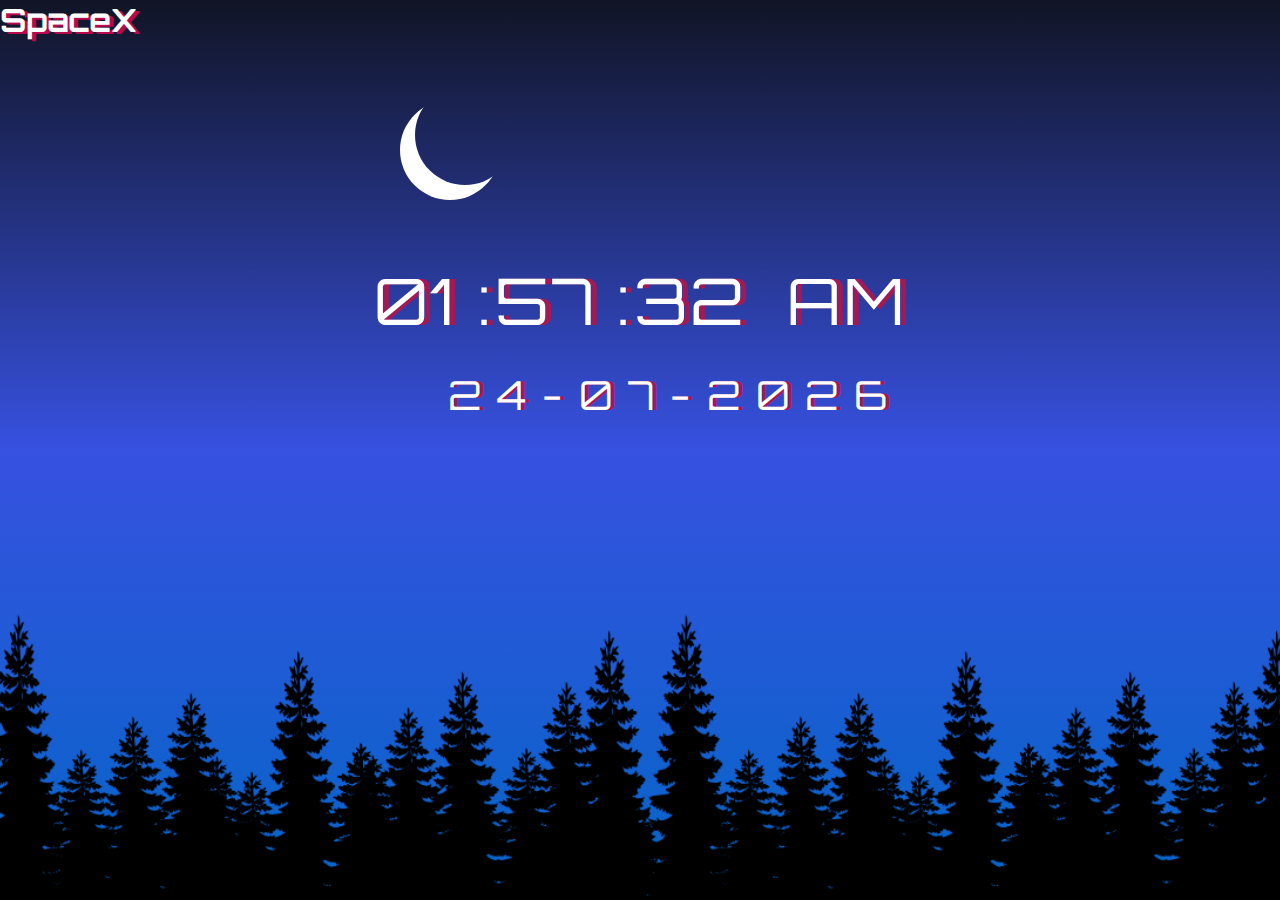
<file: index.html>
<!DOCTYPE html>
<html lang="en">
	<head>
	    <meta charset="UTF-8">
	    <meta name="viewport" content="width=device-width, initial-scale=1">
	    <title>SpaceX Clock</title>
	    <link rel="stylesheet" href="styles/style.css">
	    <link rel="stylesheet" href="https://maxst.icons8.com/vue-static/landings/line-awesome/line-awesome/1.3.0/css/line-awesome.min.css">
		<script src="script/main.js" defer></script> 
	</head>

	<body>
		<div class="scene" id="backgroundDay">
			<div id="moon" class="moon"></div>
			<div id="sun" class="sun"></div>
			<img src="images/forest.png" id="forest" class="forest">
			<h2><span class="las la-rocket"></span> <span>SpaceX</span> </h2>

			<div class="date" id="displayDate"></div>

			<div id="digitalClock">
				<div class="hour" id="hour">
					<div class="hr" id="hr"></div>
				</div>
				<div class="min" id="minutes">
					<div class="mn" id="mn"></div>
				</div>
				<div class="sec" id="seconds">
					<div class="sc" id="sc"></div>
				</div>
				<div id="ampm"></div>
			</div>

		</div>
	</body>
</html>
</file>
<file: styles/style.css>
@import url('https://fonts.googleapis.com/css2?family=Montserrat:ital@1&family=Orbitron&display=swap');

*{
	margin: 0;
	padding: 0;
	box-sizing: border-box;
	font-family:'Orbitron', sans-serif;
}

body{
	display: flex;
	justify-content: center;
	align-items: center;
	flex-direction: column;
	min-height: 100vh;
	width: 100%;
	background: linear-gradient(#4ea8de,#72efdd,#80ffdb);
}

/*Scene design*/
	
	.sun{
		position: absolute;
		top: 100px;
		left: 400px;
		width: 100px;
		height: 100px;
		background-color: #ffc300;
		border-radius: 50%;
		z-index: 1000;
		box-shadow: 0 0 0 20px #ffc30080, 0 0 0 40px #ffc30040, 0 0 0 60px #ffc30020; 
	}

	.sceneDayNight{
		position: relative;
		width: 100%;
		height: 100vh;
		background: linear-gradient(#111425,#3751e0,#0466c8);
		background-attachment: fixed;
		overflow: hidden;
	}

	.sceneDayMidday{
		position: relative;
		width: 100%;
		height: 100vh;
		background: linear-gradient(#ff9500,#ffb700,#ffea00);
		background-attachment: fixed;
		overflow: hidden;

	}

	.sceneDaylight{
		position: relative;
		width: 100%;
		height: 100vh;
		background: linear-gradient(#4ea8de,#72efdd,#80ffdb);
		background-attachment: fixed;
		overflow: hidden;

	}

	.moon{
		position: absolute;
		top: 100px;
		left: 400px;
		width: 100px;
		height: 100px;
		background-color: #fff;
		border-radius: 50%;
		z-index: 1000;
	}

	.moon:after{
		content: '';
		position: absolute;
		top: -15px;
		left: 15px;
		width: 100%;
		height: 100%;
		border-radius: 50%;
		background: linear-gradient(#111425,#3751e0,#0466c8);
		background-attachment: fixed;
	}

	.forest{
		position: absolute;
		bottom: 0;
		left: 0;
		width: 100%;
		z-index: 1000;
		transform: scale(1.1);
	}


h2{
	font-size: 1.5rem;
	display: inline-block;
	color: #fff;
	text-shadow: 4px 2px #B7094C;
	font-size: 2rem;
}


/*Digital Clock design + Date design*/

	#digitalClock{
		display: flex;
		justify-content: center;
		color: #fff;
		font-size: 4rem;
		margin-top: 220px;
		letter-spacing: 0.2rem;
		text-shadow: 6px 0px #a01a58;
	}

	#displayDate{
		letter-spacing: 1rem;
		display: flex;
		justify-content: center;
		position: absolute;
		color: #fff;
		margin-top: 330px;
		left: 35%;
		font-size: 2.5rem;
		text-shadow: 4px 0px #a01a58;
	}

/*Responsive maken*/

	@media only screen and (max-width: 960px) {
		#digitalClock{
			font-size: 3.3rem;
			margin-top: 250px;
		}

		.moon{
			left: 200px;
		}

		.sun{
			left: 200px;
		}

		#displayDate{
			margin-top: 330px;
			left: 27%;
		}
		
	}

	@media only screen and (max-width: 670px) {
		#digitalClock{
			font-size: 3rem;
			margin-top: 240px;
		}

		.moon{
			left: 115px;
		}

		.sun{
			left: 115px;
		}

		h2{
			display: flex;
			justify-content: center;
			align-items: center;
		}

		#displayDate{
			margin-top: 315px;
			letter-spacing: 1rem;
			left: 20%;
		}


	@media only screen and (max-width: 500px) {
		#digitalClock{
			font-size: 3rem;
			margin-top: 250px;
		}

		.moon{
			left: 95px;
		}

		.sun{
			left: 135px;
		}

		#displayDate{
			font-size: 2.3rem;
			letter-spacing: 0.5rem;
			left: 18%;
		}
	}

	@media only screen and (max-width: 375px) {
		#digitalClock{
			font-size: 2.5rem;
		}

		.moon{
			left: 75px;
		}

		.sun{
			left: 135px;
		}

		#displayDate{
			font-size: 1.8rem;
			letter-spacing: 0.3rem;
			left: 15%;
		}
	}
</file>
